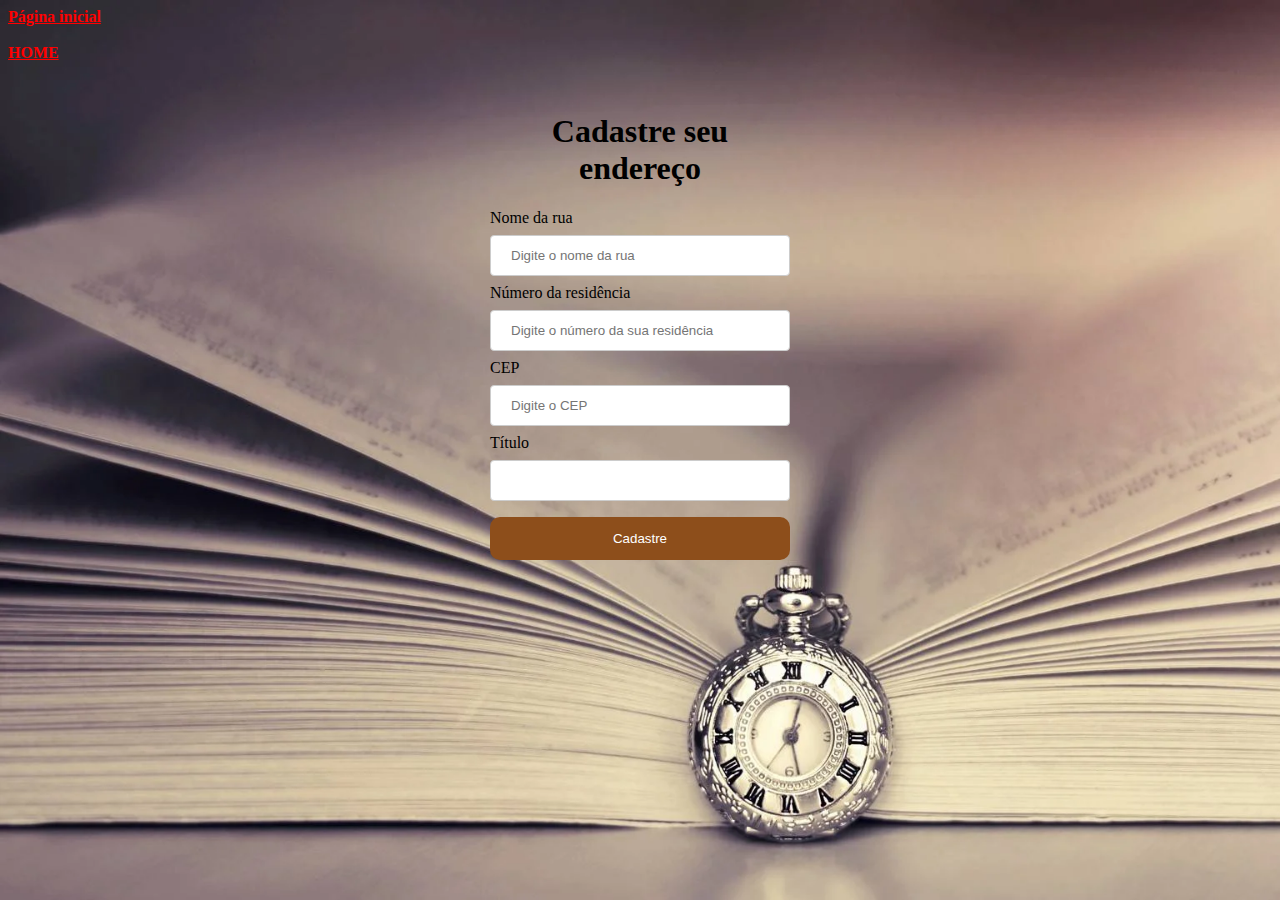
<file: view/endereco.html>
<html>
<head>
   <title>Cadastro de endereço</title>
   <link rel="stylesheet" type="text/css" href="../css/endereco.css" media="screen" />
   <link rel="icon" href="https://cdn-icons-png.flaticon.com/128/171/171322.png">
   <script src="../script/endereco.js"></script>

</head>
    <body>
        <a href="../index.html"><strong>Página inicial</strong></a>
        <br>
        <br>
        <a href="./home.html"><strong>HOME</strong></a>
        
        <section class="form">
            <h1 style="text-align: center;">Cadastre seu endereço</h1>
            <div>
                <form>
                    <label for="name">Nome da rua</label>
                    <input type="text" id="nomedarua" name="nomedarua" placeholder="Digite o nome da rua">
            
                    <label for="name">Número da residência</label>
                    <input type="text" id="numerodaresidencia" name="numerodaresidencia" placeholder="Digite o número da sua residência">

                    <label for="name">CEP</label>
                    <input type="text" maxlength="8" id="CEP" name="CEP" placeholder="Digite o CEP">
                
                    <label for="name">Título</label>
                    <input type="text" id="titulo" name="titulo">
 
                    <input type="button" value="Cadastre" onclick="cadastroEndereco()">
                </form>
    </body>
</html>
</file>
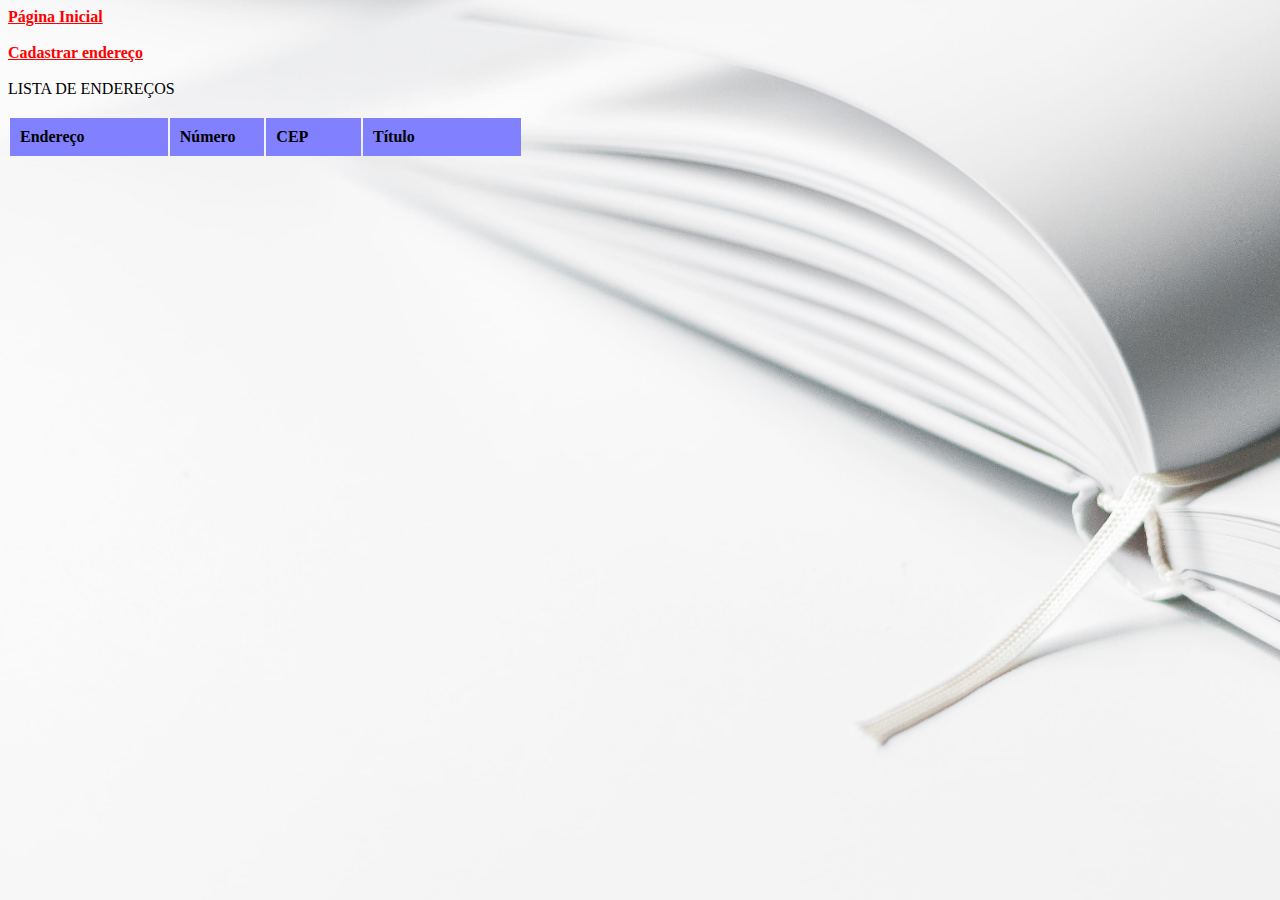
<file: view/home.html>
<html>
<head>
    <title>Página de endereços</title>
    <script src="../script/home.js"></script>
    <link rel="stylesheet" type="text/css" href="../css/home.css" media="screen" />
    <link rel="icon" href="https://cdn-icons-png.flaticon.com/128/171/171322.png">  


</head>
<body>
    <a href="../index.html"><strong>Página Inicial</strong></a>
    <br>
    <br>
    <a href="./endereco.html"><strong>Cadastrar endereço</strong></a>
    <br>
    <br>
    <span>LISTA DE ENDEREÇOS</span>
    <br>
    <br>
    <table id="tabelaendereco">
        <thead>
            <tr>
                <th>Endereço</th>
                <th>Número</th>
                <th>CEP</th>
                <th>Título</th>
            </tr>
        </thead>
    </table>
</body>
</html>
</file>
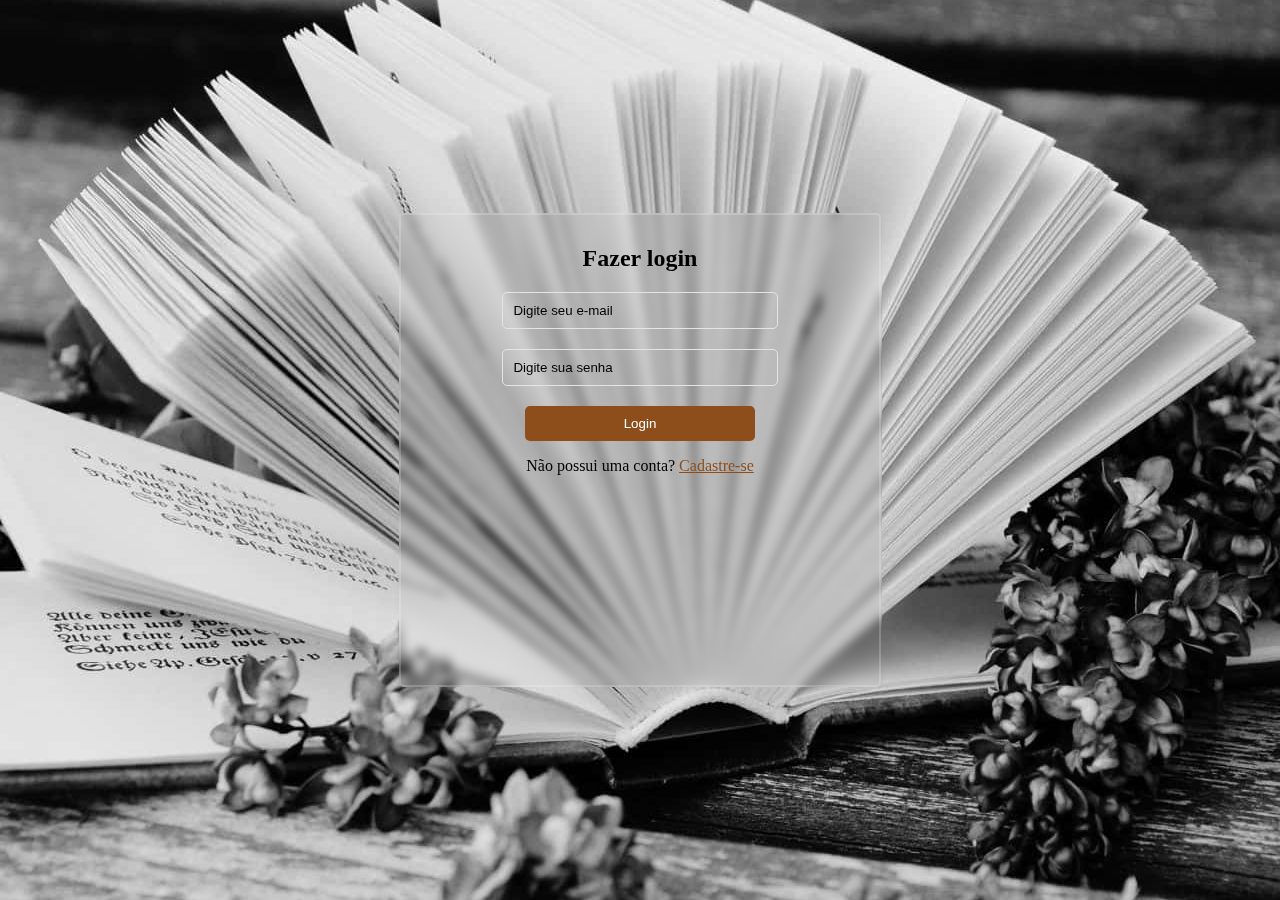
<file: view/login.html>
<!DOCTYPE html>
<html lang="pt-BR">
<head>
    <title>Login</title>
    <script src="../script/login.js"></script>
    <link rel="icon" href="https://cdn-icons-png.flaticon.com/128/171/171322.png">
    <link rel="stylesheet" type="text/css" href="../css/login.css" media="screen" />    
    
</head>
<body>
    
<div class="form-container">
    <h2>Fazer login</h2>
    
    <input type="text" id="email" name="email" placeholder="Digite seu e-mail">
    
    <input type="password" id="password" name="password" placeholder="Digite sua senha">
    
    <input type="button" value="Login" onclick="login()">   

    <p>Não possui uma conta? <a href="../view/cadastro.html">Cadastre-se</a></p>
</div>

</body>
</html>
</file>
<file: css/endereco.css>
body{
    background-color: white;
    color: black;
    background-image: url(../fotos/wp2036904.webp);
    align-items: center;
    overflow: hidden;
    background-size: cover;
}

.form {
    margin: auto;
    max-width: 300px;        
    padding: 30px;
}

input[type=text], select {
    width: 100%;
    padding: 12px 20px;
    margin: 8px 0;    
    border: 1px solid #ccc;
    border-radius: 4px;
}
  
input[type=button] {
    width: 100%;
    background-color:rgb(141, 78, 27);
    color: white;
    padding: 14px 20px;
    margin: 8px 0;
    border: none;
    border-radius: 10px;
    cursor: pointer;
}

input[type=number], select {
    width: 100%;
    padding: 12px 20px;
    margin: 8px 0;    
    border: 1px solid #ccc;
    border-radius: 4px;
}

a{
    color: rgb(255, 0, 0);
}
</file>
<file: css/home.css>
th{
   width: 250px;
   background-color: rgb(129, 129, 255);
   
}

th, td {
   padding: 10px;
   text-align: left;
}

body{
   background-color: rgb(0, 0, 0);
   color: black;
   background-image: url(../fotos/wallpaperflare.com_wallpaper.jpg);
   align-items: center;
   overflow: hidden;
   background-size: cover;
}  

tr:nth-child(odd) {
   background-color: lightblue;
}

tr:nth-child(even) {
   background-color: white;
}

a{
   color: rgb(255, 0, 0);
}

#tabelaendereco th:nth-child(1),
#tabelaendereco td:nth-child(1),
#tabelaendereco th:nth-child(4),
#tabelaendereco td:nth-child(4) {
   width: 25%;
}

#tabelaendereco th:nth-child(2),
#tabelaendereco td:nth-child(2),
#tabelaendereco th:nth-child(3),
#tabelaendereco td:nth-child(3) {
   width: 15%; 
}
</file>
<file: css/login.css>
body {
    display: flex;
    justify-content: center;
    align-items: center;
    height: 100vh; 
    margin: 0; 
    background-image: url('../fotos/black-and-white-book-1920-x-1080-wallpaper-3ihpfd1aaoe0tuya.jpg');
    background-position: center;
    background-size: auto;
}

.form-container {
    background:transparent;
    border: 2px solid rgba(255, 255, 255, .2);
    backdrop-filter: blur(5px);
    padding: 10px;
    border-radius: 5px;
    text-align: center;
    padding-top:10px;
    height: 50%;
}
  
input[type="text"],
input[type="password"],

select {
    width: 60%;
    margin-bottom: 20px;
    padding: 10px;
    border: 1px solid #e4e4e4;
    border-radius: 5px;
    box-sizing: border-box;
    background-color: transparent
}

input[type="button"] {
    width: 50%; 
    padding: 10px;
    border: none;
    border-radius: 5px;
    background-color:rgb(141, 78, 27); 
    color: white; 
    cursor: pointer;
}

a{
    color:rgb(141, 78, 27);
}

::-webkit-input-placeholder{
    color: black;
}
</file>
